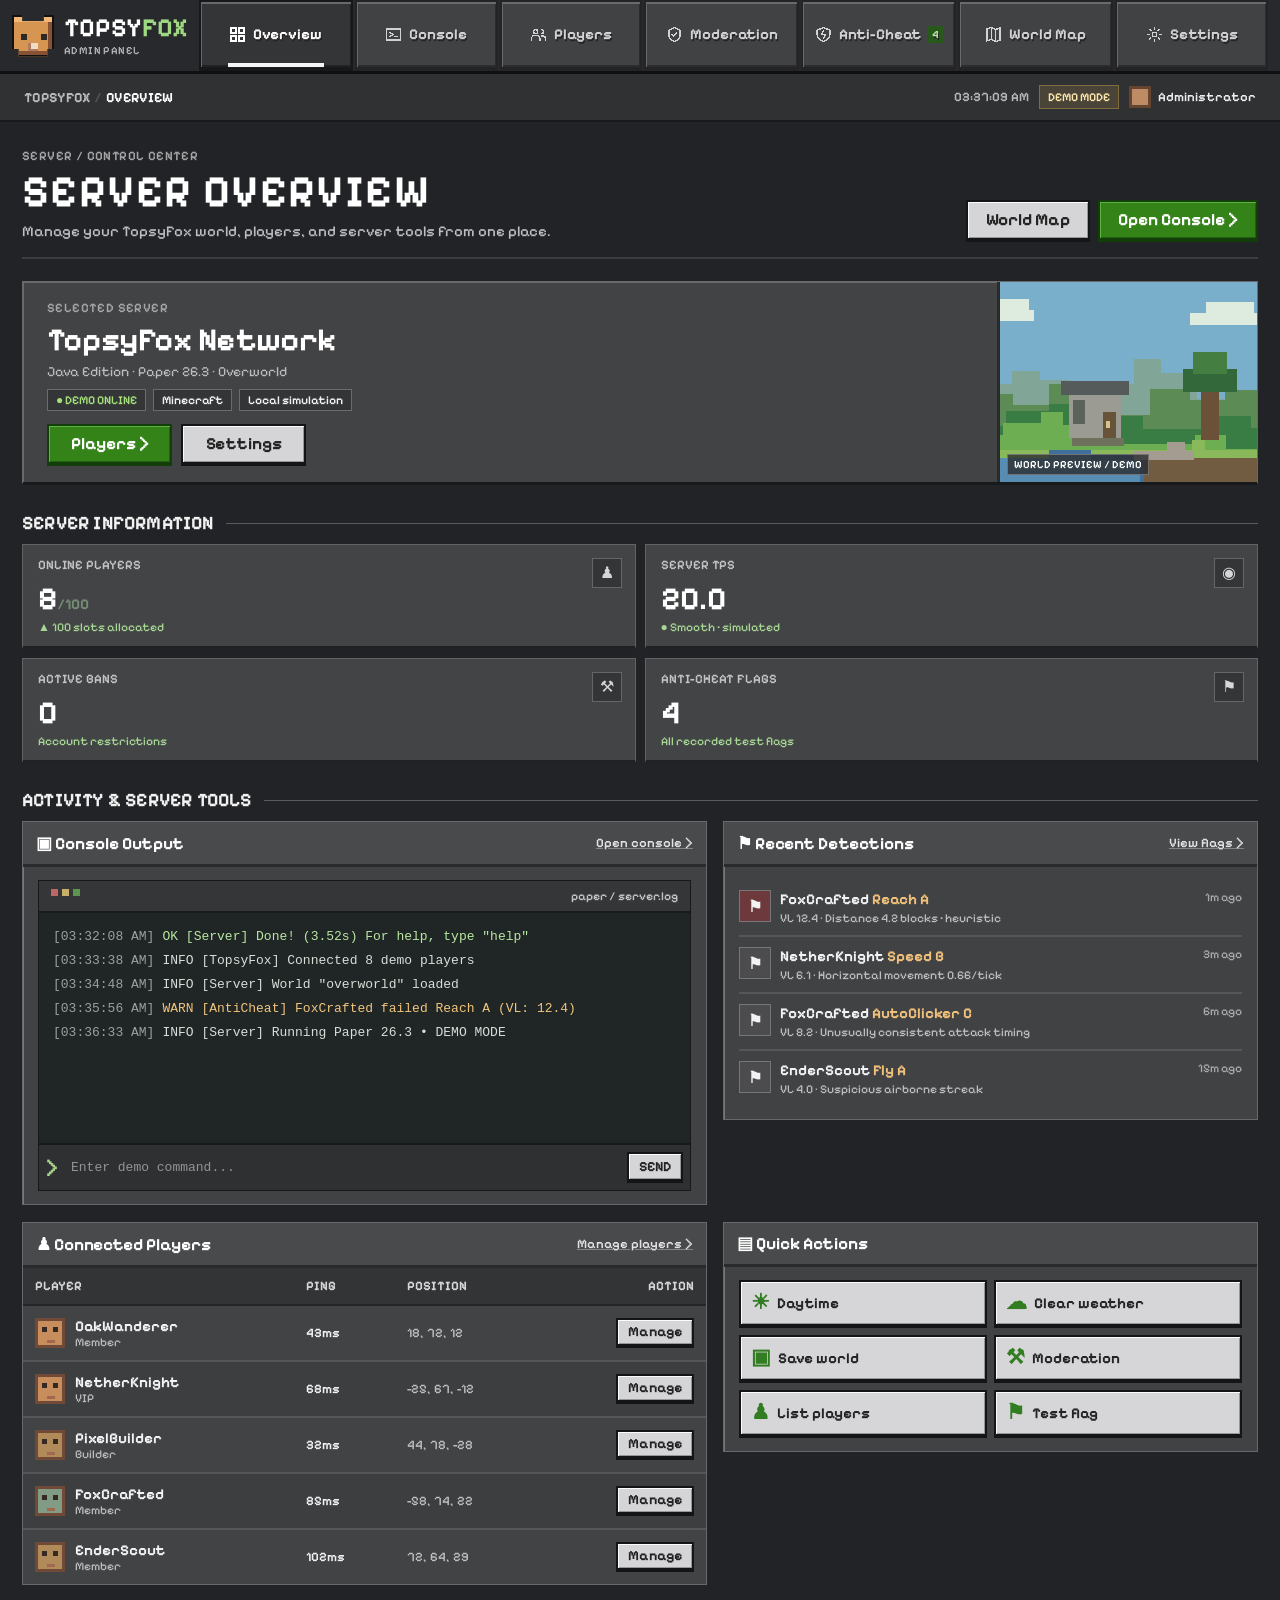
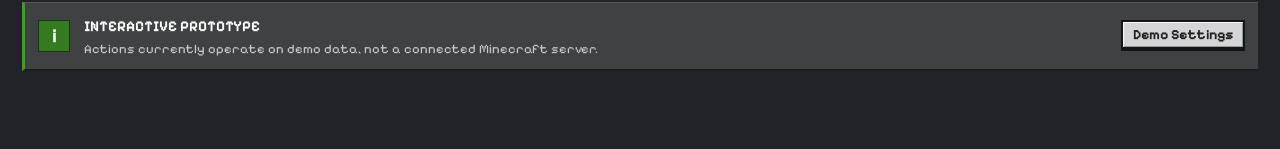
<file: admin-panel/index.html>
<!DOCTYPE html>
<html lang="en">
<head>
<meta charset="utf-8">
<meta name="viewport" content="width=device-width, initial-scale=1">
<meta name="theme-color" content="#222326">
<title>TopsyFox | Control Center</title>

<link rel="stylesheet" href="./ore-ui.css?v=20261104-3">





</head>
<body>
<div class="app">
<header class="mobile-head" aria-label="Mobile admin header">
  <button class="mobile-menu-btn" id="mobileMenuOpen" type="button" aria-label="Open all sections" aria-expanded="false" aria-controls="sidebarNav">☰</button>
  <div class="mobile-head-brand">TOPSY<em>FOX</em><small>ADMIN PANEL</small></div>
  <span class="mobile-status">● DEMO</span>
</header>
<div class="navshade" id="mobileNavShade" aria-hidden="true"></div>

<aside class="sidebar" id="sidebarNav">
 <div class="side-top"><div class="brand"><div class="fox" aria-hidden="true"></div><div><h1>TOPSY<em>FOX</em></h1><small>ADMIN PANEL</small></div></div></div>
 <div class="side-label">NAVIGATION</div>
 <nav class="navigation" aria-label="Main navigation">
  <button class="navitem active" data-page="overview" aria-current="page"><svg viewBox="0 0 24 24" fill="none" stroke="currentColor" stroke-width="2"><rect x="3" y="3" width="7" height="7"/><rect x="14" y="3" width="7" height="7"/><rect x="3" y="14" width="7" height="7"/><rect x="14" y="14" width="7" height="7"/></svg><span>Overview</span></button>
  <button class="navitem" data-page="console"><svg viewBox="0 0 24 24" fill="none" stroke="currentColor" stroke-width="2"><rect x="2" y="4" width="20" height="16"/><path d="m7 9 4 3-4 3m7 0h4"/></svg><span>Console</span></button>
  <button class="navitem" data-page="players"><svg viewBox="0 0 24 24" fill="none" stroke="currentColor" stroke-width="2"><circle cx="8" cy="8" r="3"/><path d="M2 20v-2c0-3 3-5 6-5s6 2 6 5v2M16 5a3 3 0 0 1 0 6m1 3c3 0 5 2 5 4v2"/></svg><span>Players</span></button>
  <button class="navitem" data-page="moderation"><svg viewBox="0 0 24 24" fill="none" stroke="currentColor" stroke-width="2"><path d="M12 2 4 6v6c0 5 3 8 8 10 5-2 8-5 8-10V6z"/><path d="m9 12 2 2 4-4"/></svg><span>Moderation</span></button>
  <button class="navitem" data-page="anticheat"><svg viewBox="0 0 24 24" fill="none" stroke="currentColor" stroke-width="2"><path d="m12 2 9 4v6c0 5-4 8-9 10-5-2-9-5-9-10V6z"/><path d="m12 7-3 5h6l-3 5"/></svg><span>Anti-Cheat</span><span class="navcount" id="flagsCount">4</span></button>
  <button class="navitem" data-page="map"><svg viewBox="0 0 24 24" fill="none" stroke="currentColor" stroke-width="2"><path d="m3 4 6-2 6 3 6-2v17l-6 2-6-3-6 2zM9 2v17m6-14v17"/></svg><span>World Map</span></button>
  <button class="navitem" data-page="settings"><svg viewBox="0 0 24 24" fill="none" stroke="currentColor" stroke-width="2"><circle cx="12" cy="12" r="3"/><path d="M12 2v3m0 14v3M2 12h3m14 0h3M5 5l2 2m10 10 2 2m0-14-2 2M7 17l-2 2"/></svg><span>Settings</span></button>
 </nav>
 <div class="sidebar-bottom"><div class="servermini"><div class="top"><i class="dot"></i>TopsyFox Network</div><p>paper-26.3<br>play.topsyfox.net<br>World: overworld</p><div class="demo-label">● LOCAL INTERACTIVE DEMO</div></div></div>
</aside>
<div class="main">
 <header class="topbar"><div class="breadcrumb">TOPSYFOX <span style="color:#555">/</span> <b id="crumb">OVERVIEW</b></div><div class="topactions"><span class="clock" id="localTime">--:--:--</span><span class="pixel-tag amber">DEMO MODE</span><div class="userchip"><span class="userface"></span> Administrator</div></div></header>
 <main>
 <section class="page active" id="page-overview">
  <div class="pagehead">
    <div>
      <div class="eyebrow">SERVER / CONTROL CENTER</div>
      <h2>Server Overview</h2>
      <p>Manage your TopsyFox world, players, and server tools from one place.</p>
    </div>
    <div class="buttons">
      <button class="btn ghost" data-go="map">World Map</button>
      <button class="btn" data-go="console">Open Console &gt;</button>
    </div>
  </div>

  <div class="ore-world-card" aria-label="TopsyFox Network demo server">
    <div class="ore-world-art">
      <svg viewBox="0 0 320 180" role="img" aria-label="Pixel-art preview of a blocky Minecraft-style world" preserveAspectRatio="xMidYMid slice" shape-rendering="crispEdges">
        <rect width="320" height="180" fill="#7aafcb"/>
        <rect x="15" y="25" width="60" height="10" fill="#deebdf"/>
        <rect x="28" y="15" width="42" height="10" fill="#deebdf"/>
        <rect x="215" y="28" width="70" height="11" fill="#deebdf"/>
        <rect x="230" y="18" width="43" height="10" fill="#deebdf"/>
        <path fill="#81a596" d="M0 105H30V92H55V80H80V88H107V104H138V92H165V69H189V82H222V105H320V180H0Z"/>
        <path fill="#5c8b56" d="M0 121H31V101H56V111H88V92H113V111H139V120H179V96H215V106H247V97H281V116H320V180H0Z"/>
        <path fill="#397d45" d="M0 130H50V116H88V110H114V121H173V132H229V121H270V131H320V180H0Z"/>
        <path fill="#6eae52" d="M0 138H47V127H81V117H101V129H151V146H220V138H248V150H320V180H0Z"/>
        <rect x="0" y="151" width="320" height="29" fill="#715b41"/>
        <rect x="0" y="151" width="320" height="7" fill="#89b95a"/>
        <path fill="#406f9c" d="M0 158H88V151H126V155H174V180H0Z"/>
        <path fill="#578cb3" d="M0 158H88V155H126V160H170V180H0Z"/>
        <rect x="225" y="96" width="16" height="46" fill="#6b5137"/>
        <rect x="209" y="78" width="49" height="21" fill="#33683b"/>
        <rect x="218" y="63" width="31" height="20" fill="#447e41"/>
        <rect x="217" y="142" width="12" height="9" fill="#89b95a"/>
        <rect x="106" y="102" width="47" height="38" fill="#9c9b93"/>
        <rect x="99" y="89" width="61" height="13" fill="#545b5a"/>
        <rect x="110" y="106" width="11" height="22" fill="#5b615b"/>
        <rect x="137" y="117" width="12" height="23" fill="#67533a"/>
        <rect x="140" y="125" width="3" height="6" fill="#d6c58a"/>
        <rect x="109" y="140" width="47" height="8" fill="#6e715c"/>
        <path fill="#a49c90" d="M165 152H195V144H211V152H219V160H165Z"/>
      </svg>
      <small>WORLD PREVIEW / DEMO</small>
    </div>
    <div class="ore-world-info">
      <div class="eyebrow">SELECTED SERVER</div>
      <h3>TopsyFox Network</h3>
      <p>Java Edition · Paper 26.3 · Overworld</p>
      <div class="ore-world-meta">
        <span class="ore-online">● DEMO ONLINE</span>
        <span>Minecraft</span>
        <span>Local simulation</span>
      </div>
    </div>
    <div class="ore-world-actions">
      <button class="btn" data-go="players">Players &gt;</button>
      <button class="btn ghost" data-go="settings">Settings</button>
    </div>
  </div>

  <div class="ore-section-title">SERVER INFORMATION</div>
  <div class="stats" id="overviewStats"></div>

  <div class="ore-section-title">ACTIVITY &amp; SERVER TOOLS</div>
  <div class="grid">
    <div class="panel">
      <div class="panelhead"><h3>▣ Console Output</h3><button class="link" data-go="console">Open console &gt;</button></div>
      <div class="panelbody">
        <div class="terminal">
          <div class="terminalhead"><div class="terminaldots"><i></i><i></i><i></i></div><span>paper / server.log</span></div>
          <div class="consolelines" id="shortLogs"></div>
          <div class="terminalinput"><strong>&gt;</strong><input id="overviewCommand" placeholder="Enter demo command..." aria-label="Console command"><button data-run="overviewCommand">SEND</button></div>
        </div>
      </div>
    </div>
    <div class="panel">
      <div class="panelhead"><h3>⚑ Recent Detections</h3><button class="link" data-go="anticheat">View flags &gt;</button></div>
      <div class="panelbody"><div class="feed" id="overviewFlags"></div></div>
    </div>
  </div>

  <div class="grid">
    <div class="panel">
      <div class="panelhead"><h3>♟ Connected Players</h3><button class="link" data-go="players">Manage players &gt;</button></div>
      <div class="tablewrap">
        <table class="table">
          <thead><tr><th>PLAYER</th><th>PING</th><th>POSITION</th><th class="alignright">ACTION</th></tr></thead>
          <tbody id="overviewPlayers"></tbody>
        </table>
      </div>
    </div>
    <div class="panel">
      <div class="panelhead"><h3>▤ Quick Actions</h3></div>
      <div class="panelbody">
        <div class="quickgrid">
          <button class="quick" data-command="time set day"><span>☀</span> Daytime</button>
          <button class="quick" data-command="weather clear"><span>☁</span> Clear weather</button>
          <button class="quick" data-command="save-all"><span>▣</span> Save world</button>
          <button class="quick" data-go="moderation"><span>⚒</span> Moderation</button>
          <button class="quick" data-command="list"><span>♟</span> List players</button>
          <button class="quick" data-action="simulate-flag"><span>⚑</span> Test flag</button>
        </div>
      </div>
    </div>
  </div>
  <div class="banner">
    <div class="orb">i</div>
    <div><b>INTERACTIVE PROTOTYPE</b><p>Actions currently operate on demo data, not a connected Minecraft server.</p></div>
    <button class="btn small ghost" data-go="settings">Demo Settings</button>
  </div>
</section>

<section class="page" id="page-console"><div class="pagehead"><div><div class="eyebrow">SYSTEM / TERMINAL</div><h2>Server <span style="color:var(--green)">Console</span></h2><p>Try commands against a simulated Paper server. Up/down arrows browse command history.</p></div><div class="buttons"><button class="btn ghost" id="clearConsole">Clear display</button><button class="btn ghost" data-command="help">Command help</button></div></div><div class="grid" style="grid-template-columns:minmax(0,1.6fr) minmax(270px,.65fr)"><div class="panel"><div class="panelhead"><h3>›_ CONSOLE OUTPUT</h3><span class="pixel-tag">SIMULATION</span></div><div class="panelbody"><div class="terminal"><div class="terminalhead"><div class="terminaldots"><i></i><i></i><i></i></div><span>topsyfox@paper:~</span></div><div class="consolelines big" id="fullLogs"></div><div class="terminalinput"><strong>❯</strong><input id="consoleCommand" placeholder="e.g. say Hello players!" aria-label="Run a test command"><button data-run="consoleCommand">EXECUTE ↵</button></div></div></div></div><div><div class="panel"><div class="panelhead"><h3>▤ COMMAND CHEATSHEET</h3></div><div class="panelbody"><div class="chipline" id="commandChips"></div><p class="smalltxt muted" style="margin-top:18px">Supported: help, list, say, time, weather, save-all, kick, ban, pardon, warn, tp, gamemode, give, clear, status, and tps. Anything else responds as an unsupported demo command.</p></div></div><div class="panel"><div class="panelhead"><h3>⚙ TEST NOTE</h3></div><div class="panelbody smalltxt muted">Commands change demo player and moderation records. Nothing is sent to an actual Minecraft server. Reloading keeps the simulated data on this device unless you reset it.</div></div></div></div></section>
 <section class="page" id="page-players"><div class="pagehead"><div><div class="eyebrow">COMMUNITY / PLAYERS</div><h2>Player <span style="color:var(--green)">Management</span></h2><p>View connected players, inspect coordinates and moderate accounts.</p></div><div class="buttons"><input class="search" id="playerSearch" placeholder="⌕ Search username..."><button class="btn ghost" data-action="simulate-join">+ Simulate Join</button></div></div><div class="stats" id="playerStats"></div><div class="panel"><div class="panelhead"><h3>▦ PLAYER DIRECTORY</h3><span class="hint">Click a row's Manage button</span></div><div class="tablewrap"><table class="table"><thead><tr><th>PLAYER</th><th>STATUS</th><th>PING</th><th>WORLD</th><th>COORDINATES</th><th>WARNINGS</th><th class="alignright">TOOLS</th></tr></thead><tbody id="allPlayers"></tbody></table></div></div></section>
 <section class="page" id="page-moderation"><div class="pagehead"><div><div class="eyebrow">SECURITY / ENFORCEMENT</div><h2>Moderation <span style="color:var(--gold)">Center</span></h2><p>Ban, kick, warn and review incidents in your demo server.</p></div><div class="buttons"><button class="btn" id="newActionBtn">⚒ New Action</button></div></div><div class="stats" id="modStats"></div><div class="panel"><div class="panelhead"><h3>⚒ MODERATION RECORDS</h3><div class="tabs"><button class="tab active" data-mtab="all">All</button><button class="tab" data-mtab="ban">Bans</button><button class="tab" data-mtab="kick">Kicks</button><button class="tab" data-mtab="warn">Warnings</button></div></div><div class="tablewrap"><table class="table"><thead><tr><th>TIME</th><th>PLAYER</th><th>ACTION</th><th>REASON</th><th>STAFF</th><th class="alignright">STATUS</th></tr></thead><tbody id="moderationRows"></tbody></table></div></div></section>
 <section class="page" id="page-anticheat"><div class="pagehead"><div><div class="eyebrow">PROTECTION / DETECTION</div><h2>Anti-Cheat <span style="color:var(--red)">Watchtower</span></h2><p>Review suspicious behavior, flag history and individual detection checks.</p></div><div class="buttons"><button class="btn ghost" data-action="simulate-flag">⚑ Generate Test Flag</button></div></div><div class="banner"><div class="orb">⚑</div><div><b>FLAG ≠ CHEATING</b><p>Review the evidence before acting. Demo checks do not actually inspect packets or player behavior.</p></div></div><div class="stats" id="acStats"></div><div class="grid"><div class="panel"><div class="panelhead"><h3>⚑ LATEST DETECTIONS</h3><span class="hint" id="flagSub">Newest first</span></div><div class="tablewrap"><table class="table"><thead><tr><th>PLAYER</th><th>CHECK</th><th>VIOLATION</th><th>TIME</th><th class="alignright">INSPECT</th></tr></thead><tbody id="flagRows"></tbody></table></div></div><div class="panel"><div class="panelhead"><h3>▤ CHECK CONFIGURATION</h3></div><div class="panelbody"><div id="checkRows"></div></div></div></div></section>
 <section class="page" id="page-map"><div class="pagehead"><div><div class="eyebrow">EXPLORATION / LOCATION</div><h2>World <span style="color:var(--blue)">Minimap</span></h2><p>A simulated overhead terrain map with live demo player markers.</p></div><div class="buttons"><button class="btn ghost" id="mapCenter">◎ Center spawn</button><button class="btn ghost" data-action="simulate-join">+ Add Player</button></div></div><div class="grid" style="grid-template-columns:minmax(0,1.6fr) minmax(280px,.65fr)"><div class="panel"><div class="panelhead"><h3>◈ OVERWORLD / SURFACE</h3><span class="hint">Click a player marker to manage</span></div><div class="panelbody"><div class="mapbox" id="mapContainer"><canvas id="terrainMap" width="900" height="650" aria-label="Simulated overworld minimap"></canvas><div class="maphud">X: <b id="mapX">0</b> &nbsp; Z: <b id="mapZ">0</b><br><span style="color:#7e9980;display:block;margin-top:6px">100% SYNTHETIC MAP</span></div><div class="mapctrl"><button id="zoomOut" aria-label="Zoom out">−</button><button id="zoomIn" aria-label="Zoom in">+</button></div></div><div class="legend"><span><i class="grass"></i> Forest</span><span><i class="water"></i> Water</span><span><i class="sand"></i> Plains</span><span><i class="player"></i> Players</span></div></div></div><div class="panel"><div class="panelhead"><h3>⌖ PLAYER LOCATIONS</h3></div><div class="panelbody" id="mapRoster"></div></div></div></section>
 <section class="page" id="page-settings"><div class="pagehead"><div><div class="eyebrow">PANEL / CUSTOMIZATION</div><h2>Demo <span style="color:var(--green)">Settings</span></h2><p>Explore the interface without connecting to a server.</p></div></div><div class="grid"><div class="panel"><div class="panelhead"><h3>⚙ SIMULATION CONTROLS</h3></div><div class="panelbody"><div class="settingline"><div><strong>Demo server running</strong><p>Simulates network uptime. Not an actual server connection.</p></div><button class="toggle on" id="serverToggle">ON</button></div><div class="settingline"><div><strong>Staff notifications</strong><p>Show toast messages when test anti-cheat flags are generated.</p></div><button class="toggle on" id="alertsToggle">ON</button></div><div class="settingline"><div><strong>Simulate player arrival</strong><p>Add another sample player to the roster and map.</p></div><button class="btn ghost small" data-action="simulate-join">+ Add</button></div><div class="settingline"><div><strong>Simulate anti-cheat event</strong><p>Create a test flag and update the Watchtower.</p></div><button class="btn ghost small" data-action="simulate-flag">⚑ Flag</button></div><div style="margin-top:23px"><button class="btn danger" id="resetDemo">↻ Reset demo data</button></div></div></div><div class="panel"><div class="panelhead"><h3>▤ CONNECTION STATUS</h3></div><div class="panelbody"><span class="pixel-tag amber">NOT CONNECTED</span><p style="color:#d2dfce;line-height:1.8;margin:18px 0">This is a <b>standalone frontend prototype</b>. Buttons, console commands, bans, kicks, warnings, minimap and anti-cheat flags operate on sample data only.</p><p class="smalltxt muted">A real panel would require a secure, authenticated server backend/API. For now, there is intentionally no remote access or real-world moderation.</p><hr style="border:0;border-top:1px solid #4c604b;margin:19px 0"><div class="subtitle">BUILD INFORMATION</div><div class="smalltxt muted">TopsyFox Admin Panel · Website Prototype v0.1<br>HTML · CSS · JavaScript · 100% local<br>No packages or build step required.</div></div></div></div>
 <div class="ore-section-title" style="margin-top:25px">INTERFACE &amp; DISPLAY</div>
 <div class="panel">
  <div class="panelhead"><h3>▤ Display Settings</h3><span class="pixel-tag">Saved on this device</span></div>
  <div class="ore-control-group">
   <div class="ore-inputline">
    <div><label for="oreDensity">Interface Density</label><p>Space between menu rows and interface elements</p></div>
    <select id="oreDensity" aria-label="Interface density"><option value="normal">Normal</option><option value="compact">Compact</option></select>
   </div>
   <div class="ore-inputline">
    <div><label for="oreConsoleSize">Console Text Size</label><p>Adjust the size of log messages</p></div>
    <input type="range" class="ore-range" id="oreConsoleSize" min="11" max="19" value="13" step="1" aria-label="Console font size">
    <output id="oreConsoleSizeValue" for="oreConsoleSize">13 px</output>
   </div>
   <div class="ore-inputline">
    <div><label for="oreTimestamps">Show Timestamps</label><p>Show time next to every console log entry</p></div>
    <label class="ore-checkbox"><input type="checkbox" class="ore-check" id="oreTimestamps" checked aria-label="Show console timestamps"></label>
   </div>
   <div class="ore-inputline">
    <div><label for="oreDemoHints">Show Demo Hints</label><p>Display the help message on the overview screen</p></div>
    <label class="ore-checkbox"><input type="checkbox" class="ore-check" id="oreDemoHints" checked aria-label="Show overview help banner"></label>
   </div>
  </div>
  <div class="ore-info-message">Interface settings are stored locally in your browser.</div>
 </div>
 </section>
 </main>
</div>
<nav class="mobile-bottom" aria-label="Phone quick navigation">
<button class="mobile-tab active" data-page="overview" aria-label="Overview" aria-current="page"><span class="tab-icon" aria-hidden="true">▦</span><span>Home</span></button>
<button class="mobile-tab" data-page="console" aria-label="Console"><span class="tab-icon" aria-hidden="true">&gt;_</span><span>Console</span></button>
<button class="mobile-tab" data-page="players" aria-label="Players"><span class="tab-icon" aria-hidden="true">♟</span><span>Players</span></button>
<button class="mobile-tab" data-page="moderation" aria-label="Moderation"><span class="tab-icon" aria-hidden="true">⚒</span><span>Mod</span></button>
<button class="mobile-tab" data-page="anticheat" aria-label="Anti-Cheat"><span class="tab-icon" aria-hidden="true">⚑</span><span>Flags</span></button>
<button class="mobile-tab" data-page="map" aria-label="World Map"><span class="tab-icon" aria-hidden="true">▩</span><span>Map</span></button>
</nav>
</div>
<div class="dialogback" id="dialogBack"><div class="dialog" role="dialog" aria-modal="true" aria-labelledby="dialogTitle"><div class="dialoghead"><h3 id="dialogTitle">Manage Player</h3><button id="dialogClose" aria-label="Close">×</button></div><div class="dialogbody" id="dialogBody"></div></div></div>
<div class="toastbox" id="toastBox" aria-live="polite"></div>
<script>
(()=>{'use strict';
const STORAGE='topsyfox-admin-demo-v1';
const seedPlayers=[
 {id:'p1',name:'OakWanderer',online:true,ping:43,x:18,y:72,z:12,world:'overworld',role:'Member',warns:0},
 {id:'p2',name:'NetherKnight',online:true,ping:68,x:-25,y:67,z:-12,world:'overworld',role:'VIP',warns:1},
 {id:'p3',name:'PixelBuilder',online:true,ping:32,x:44,y:78,z:-28,world:'overworld',role:'Builder',warns:0},
 {id:'p4',name:'FoxCrafted',online:true,ping:85,x:-58,y:74,z:22,world:'overworld',role:'Member',warns:2},
 {id:'p5',name:'EnderScout',online:true,ping:102,x:72,y:64,z:29,world:'overworld',role:'Member',warns:0},
 {id:'p6',name:'RedstoneRay',online:true,ping:19,x:2,y:85,z:-57,world:'overworld',role:'Moderator',warns:0},
 {id:'p7',name:'CaveExplorer',online:false,ping:0,x:0,y:64,z:0,world:'overworld',role:'Member',warns:1},
 {id:'p8',name:'BirchFox',online:true,ping:55,x:-48,y:70,z:65,world:'overworld',role:'Member',warns:0},
 {id:'p9',name:'StoneShaper',online:true,ping:72,x:94,y:69,z:-6,world:'overworld',role:'Member',warns:0}];
const now=Date.now();const seedFlags=[
 {id:'f1',name:'FoxCrafted',check:'Reach A',vl:12.4,at:now-72000,detail:'Distance 4.2 blocks • heuristic'},
 {id:'f2',name:'NetherKnight',check:'Speed B',vl:6.1,at:now-190000,detail:'Horizontal movement 0.66/tick'},
 {id:'f3',name:'FoxCrafted',check:'AutoClicker C',vl:8.2,at:now-390000,detail:'Unusually consistent attack timing'},
 {id:'f4',name:'EnderScout',check:'Fly A',vl:4.0,at:now-920000,detail:'Suspicious airborne streak'}];
const seedModeration=[{id:'m1',name:'FoxCrafted',type:'warn',reason:'Repeated chat spam',at:now-3600000,staff:'Administrator',duration:'—'},{id:'m2',name:'NetherKnight',type:'warn',reason:'Griefing complaint',at:now-10800000,staff:'Administrator',duration:'—'}];
const seedChecks=[{id:'reach',name:'Reach Detection',desc:'Suspicious hit distances',enabled:true,category:'Combat'},{id:'killaura',name:'KillAura Heuristic',desc:'Multi-target attack patterns',enabled:true,category:'Combat'},{id:'autoclicker',name:'AutoClicker Heuristic',desc:'Abnormal attack rhythm',enabled:true,category:'Combat'},{id:'speed',name:'Speed Detection',desc:'Unusual horizontal movement',enabled:true,category:'Movement'},{id:'fly',name:'Fly Detection',desc:'Extended unsupported flight',enabled:true,category:'Movement'},{id:'noslow',name:'NoSlow Heuristic',desc:'Movement while using items',enabled:false,category:'Movement'}];
const logsSeed=[{at:now-300000,type:'success',text:'[Server] Done! (3.52s) For help, type "help"'},{at:now-210000,type:'info',text:'[TopsyFox] Connected 8 demo players'},{at:now-140000,type:'info',text:'[Server] World "overworld" loaded'},{at:now-72000,type:'warn',text:'[AntiCheat] FoxCrafted failed Reach A (VL: 12.4)'},{at:now-35000,type:'info',text:'[Server] Running Paper 26.3 • DEMO MODE'}];
const fresh=()=>({players:structuredClone(seedPlayers),flags:structuredClone(seedFlags),mod:structuredClone(seedModeration),checks:structuredClone(seedChecks),logs:structuredClone(logsSeed),serverOn:true,alerts:true,commandHistory:[],worldTime:'day',weather:'clear',counter:10});
let state;try{const saved=JSON.parse(localStorage.getItem(STORAGE)||'null');state=saved?.players&&saved?.checks? saved:fresh();}catch{state=fresh()}
const $=sel=>document.querySelector(sel), $$=sel=>Array.from(document.querySelectorAll(sel));
const escapeHtml=s=>String(s??'').replace(/[&<>"']/g,c=>({'&':'&amp;','<':'&lt;','>':'&gt;','"':'&quot;',"'":'&#39;'}[c]));
const fmt=ms=>new Date(ms).toLocaleTimeString([], {hour:'2-digit',minute:'2-digit',second:'2-digit'});
const ago=ms=>{const d=Math.max(0,Math.floor((Date.now()-ms)/1000));return d<60?`${d}s ago`:d<3600?`${Math.floor(d/60)}m ago`:d<86400?`${Math.floor(d/3600)}h ago`:`${Math.floor(d/86400)}d ago`};
const online=()=>state.players.filter(p=>p.online), save=()=>{try{localStorage.setItem(STORAGE,JSON.stringify(state))}catch{}},id=()=>String(Date.now())+Math.random().toString(36).slice(2,5);
function toast(msg,error=false){const n=document.createElement('div');n.className='toast'+(error?' error':'');n.textContent=msg;$('#toastBox').append(n);setTimeout(()=>n.remove(),3500)}
function log(text,type='info'){state.logs.push({at:Date.now(),text,type});if(state.logs.length>120)state.logs.shift();save();renderLogs()}
function player(name){return state.players.find(p=>p.name.toLowerCase()===String(name).toLowerCase())}
function addMod(p,type,reason,duration='—'){
 const record={id:id(),name:p.name,type,reason:reason||'No reason provided',at:Date.now(),staff:'Administrator',duration};state.mod.unshift(record);
 if(type==='warn')p.warns++;
 if(type==='kick'||type==='ban')p.online=false;
 log(`[Moderation] ${p.name}: ${type.toUpperCase()} • ${record.reason}`,'warn');save();render();toast(`${p.name} ${type==='ban'?'banned':type==='kick'?'kicked':'warned'} (simulation)`);
}
function unban(name){const rows=state.mod.filter(m=>m.name===name&&m.type==='ban'&&!m.reversed);if(!rows.length){toast('No active simulated ban',true);return}rows.forEach(m=>m.reversed=true);log(`[Moderation] Pardoned ${name}`,'success');save();render();toast(`${name} unbanned (demo)`)}
function isBanned(name){return state.mod.some(m=>m.name===name&&m.type==='ban'&&!m.reversed)}
function runCommand(raw){const input=String(raw).trim().replace(/^\//,'');if(!input)return;state.commandHistory.push(input);if(state.commandHistory.length>50)state.commandHistory.shift();log('> '+input,'command');const [verb,...args]=input.split(/\s+/),cmd=verb.toLowerCase();
 if(!state.serverOn&&cmd!=='help'&&cmd!=='status'){log('Server simulation is currently OFF. Enable it in Settings.','error');return}
 const need=(name)=>{const p=player(name);if(!p)log(`Unknown demo player: ${name||'(missing)'}`,'error');return p};
 switch(cmd){
 case 'help':log('Commands: help, list, say <message>, time set <day|night>, weather <clear|rain|thunder>, save-all, status, tps, kick <player> [reason], ban <player> [reason], pardon <player>, warn <player> [reason], tp <player> <x> <y> <z>, gamemode <mode> <player>, give <player> <item> [qty], clear <player>.','success');break;
 case 'list':log(`There are ${online().length} of 100 players online: ${online().map(p=>p.name).join(', ')}`,'success');break;
 case 'say':if(!args.length){log('Usage: say <message>','error');break}log('[Server broadcast] '+args.join(' '),'success');toast('Broadcast simulated');break;
 case 'time':if(args[0]!=='set'||!['day','night','noon','midnight'].includes(args[1])){log('Usage: time set <day|night|noon|midnight>','error');break}state.worldTime=args[1];log('Set world time to '+args[1],'success');break;
 case 'weather':if(!['clear','rain','thunder'].includes(args[0])){log('Usage: weather <clear|rain|thunder>','error');break}state.weather=args[0];log('Weather set to '+args[0],'success');break;
 case 'save-all':log('Saved simulated worlds and players.','success');toast('Demo world saved');break;
 case 'status':log(`Paper 26.3 (DEMO) | ${online().length}/100 players | 20.0 TPS | Weather: ${state.weather}`,'success');break;
 case 'tps':log('TPS from last 1m, 5m, 15m: 20.0, 20.0, 20.0 (simulation)','success');break;
 case 'kick':case 'ban':case 'warn':{const p=need(args[0]);if(!p)break;if(cmd==='ban'&&isBanned(p.name)){log('Player is already banned','error');break}addMod(p,cmd,args.slice(1).join(' ')||'No reason given',cmd==='ban'?'Permanent':'—');break}
 case 'pardon':case 'unban':{const p=need(args[0]);if(p)unban(p.name);break}
 case 'tp':{const p=need(args[0]);if(!p)break;const coords=args.slice(1,4).map(Number);if(coords.length!==3||coords.some(n=>!Number.isFinite(n))){log('Usage: tp <player> <x> <y> <z>','error');break}if(!p.online){log('Player is offline','error');break}[p.x,p.y,p.z]=coords.map(Math.round);log(`Teleported ${p.name} to ${coords.join(' ')}`,'success');break}
 case 'gamemode':{if(!['survival','creative','adventure','spectator'].includes(args[0])){log('Usage: gamemode <survival|creative|adventure|spectator> <player>','error');break}const p=need(args[1]);if(p)log(`Set ${p.name}'s gamemode to ${args[0]} (demo)`,'success');break}
 case 'give':{const p=need(args[0]);if(p)log(`Gave ${p.name} ${args[2]||1} × ${args[1]||'stone'} (demo)`,'success');break}
 case 'clear':{const p=need(args[0]);if(p)log(`Cleared ${p.name}'s inventory (demo)`,'success');break}
 default:log(`Unknown test command: ${cmd}. Type help for supported commands.`,'error')}
 save();render();
}
let historyCursor=-1;
function renderLogs(){const html=state.logs.slice(-80).map(l=>`<div class="logline ${escapeHtml(l.type)}"><span class="ts">[${fmt(l.at)}]</span><span class="kind">${l.type==='warn'?'WARN':l.type==='error'?'ERROR':l.type==='success'?'OK':l.type==='command'?'CMD':'INFO'}</span> ${escapeHtml(l.text)}</div>`).join('');for(const [sel,big] of [['#shortLogs',false],['#fullLogs',true]]){const el=$(sel);if(!el)continue;el.innerHTML=big?html:state.logs.slice(-6).map(l=>`<div class="logline ${escapeHtml(l.type)}"><span class="ts">[${fmt(l.at)}]</span><span class="kind">${l.type==='warn'?'WARN':l.type==='error'?'ERROR':l.type==='success'?'OK':l.type==='command'?'CMD':'INFO'}</span> ${escapeHtml(l.text)}</div>`).join('');el.scrollTop=el.scrollHeight}}
function stat(label,value,foot,icon){return `<div class="stat"><div class="statlabel">${label}</div><div class="statnum">${value}</div><div class="statfoot">${foot}</div><div class="stat-icon">${icon}</div></div>`}
function playerAvatar(p){const colors=['#b18a5a','#b7a0b5','#c78d5d','#829b84','#b36e53'];const i=p.name.split('').reduce((a,c)=>a+c.charCodeAt(0),0)%colors.length;return `<div class="avatar" style="background:${colors[i]}"></div>`}
function playerRow(p,short=false){return `<tr><td><div class="playercell">${playerAvatar(p)}<div><div class="pname">${escapeHtml(p.name)}</div><div class="psub">${escapeHtml(p.role)}</div></div></div></td>${short?'':`<td><span class="statuspill ${p.online?'':'offline'}">${p.online?'ONLINE':'OFFLINE'}</span></td>`}<td><span class="signal">${p.online?p.ping+'ms':'—'}</span></td>${short?'':`<td>${escapeHtml(p.world)}</td>`}<td class="muted">${p.x}, ${p.y}, ${p.z}</td>${short?'':`<td>${p.warns?`<span class="pixel-tag amber">${p.warns} WARN</span>`:'—'}</td>`}<td class="alignright"><button class="btn small ghost" data-manage="${escapeHtml(p.id)}">Manage</button></td></tr>`}
function renderOverview(){let bans=state.mod.filter(m=>m.type==='ban'&&!m.reversed).length;
 $('#overviewStats').innerHTML=stat('ONLINE PLAYERS',`${online().length}<span style="font-size:15px;color:#758c74">/100</span>`,'▲ 100 slots allocated','♟')+stat('SERVER TPS','20.0','● Smooth • simulated','◉')+stat('ACTIVE BANS',bans,'Account restrictions','⚒')+stat('ANTI-CHEAT FLAGS',state.flags.length,'All recorded test flags','⚑');
 $('#overviewPlayers').innerHTML=online().slice(0,5).map(p=>playerRow(p,true)).join('')||`<tr><td colspan="5" class="empty">No players online</td></tr>`;
 $('#overviewFlags').innerHTML=state.flags.slice(0,4).map(f=>`<div class="feeditem ${f.vl>=10?'red':''}"><div class="feedicon">⚑</div><div><div class="feedtitle">${escapeHtml(f.name)} <span style="color:#f0c17b">${escapeHtml(f.check)}</span></div><div class="feedsub">VL ${Number(f.vl).toFixed(1)} · ${escapeHtml(f.detail)}</div></div><span class="feedtime">${ago(f.at)}</span></div>`).join('')||'<div class="empty">No flags yet</div>';
}
function renderPlayers(){const q=($('#playerSearch').value||'').trim().toLowerCase();const results=state.players.filter(p=>p.name.toLowerCase().includes(q));$('#allPlayers').innerHTML=results.map(p=>playerRow(p)).join('')||`<tr><td colspan="7" class="empty">No matching players found</td></tr>`;
 $('#playerStats').innerHTML=stat('PLAYERS ONLINE',online().length,'Currently in this demo','♟')+stat('ALL PROFILES',state.players.length,'Including offline players','▦')+stat('AVG. PING',online().length?Math.round(online().reduce((s,p)=>s+p.ping,0)/online().length)+'ms':'—','Synthetic connection data','◉')+stat('WARNED USERS',state.players.filter(p=>p.warns).length,'With a warning on record','⚒');}
let moderationTab='all';function renderModeration(){const bans=state.mod.filter(m=>m.type==='ban'&&!m.reversed);$('#modStats').innerHTML=stat('ACTIVE BANS',bans.length,'Permanent and temporary','⚒')+stat('KICK ACTIONS',state.mod.filter(m=>m.type==='kick').length,'All demo kicks','↪')+stat('WARNINGS',state.mod.filter(m=>m.type==='warn').length,'Recorded warnings','⚠')+stat('TOTAL ACTIONS',state.mod.length,'Moderation history','▣');
 const list=state.mod.filter(m=>moderationTab==='all'||m.type===moderationTab).sort((a,b)=>b.at-a.at);$('#moderationRows').innerHTML=list.map(m=>`<tr><td class="muted">${fmt(m.at)}</td><td><b>${escapeHtml(m.name)}</b></td><td><span class="pixel-tag ${m.type==='ban'?'red':m.type==='warn'?'amber':'blue'}">${m.type.toUpperCase()}</span></td><td title="${escapeHtml(m.reason)}">${escapeHtml(m.reason.slice(0,58))}</td><td class="muted">${escapeHtml(m.staff)}</td><td class="alignright">${m.reversed?'<span class="pixel-tag">REVOKED</span>':m.type==='ban'?`<button class="btn small ghost" data-unban="${escapeHtml(m.name)}">UNBAN</button>`:'<span class="muted">RECORDED</span>'}</td></tr>`).join('')||`<tr><td colspan="6" class="empty">No ${moderationTab==='all'?'moderation actions':moderationTab+' records'} yet</td></tr>`;
 $$('.tab').forEach(btn=>btn.classList.toggle('active',btn.dataset.mtab===moderationTab));}
function renderAnticheat(){const active=state.checks.filter(c=>c.enabled).length;const suspicious=new Set(state.flags.map(f=>f.name)).size;$('#acStats').innerHTML=stat('DEMO FLAGS',state.flags.length,'Not proof of cheating','⚑')+stat('FLAGGED PLAYERS',suspicious,'Unique accounts','♟')+stat('ACTIVE CHECKS',active+'/'+state.checks.length,'Simulated check settings','▤')+stat('MAX VIOLATION',state.flags.length?Math.max(...state.flags.map(f=>f.vl)).toFixed(1):'0.0','Highest sample score','◈');
 $('#flagsCount').textContent=state.flags.length>99?'99+':state.flags.length;
 $('#flagRows').innerHTML=state.flags.slice(0,60).map(f=>`<tr><td><b>${escapeHtml(f.name)}</b><div class="psub">${escapeHtml(f.detail.slice(0,48))}</div></td><td>${escapeHtml(f.check)}</td><td><span class="pixel-tag ${f.vl>=10?'red':'amber'}">VL ${Number(f.vl).toFixed(1)}</span></td><td class="muted">${ago(f.at)}</td><td class="alignright"><button class="btn small ghost" data-inspect-flag="${escapeHtml(f.id)}">Inspect</button></td></tr>`).join('')||`<tr><td colspan="5" class="empty">No flags</td></tr>`;
 $('#checkRows').innerHTML=state.checks.map(c=>`<div class="settingline"><div><strong>${escapeHtml(c.name)}</strong><p>${escapeHtml(c.desc)} · ${escapeHtml(c.category)}</p></div><button class="toggle ${c.enabled?'on':''}" data-check="${escapeHtml(c.id)}">${c.enabled?'ON':'OFF'}</button></div>`).join('');}
function renderSettings(){for(const [id,val] of [['serverToggle',state.serverOn],['alertsToggle',state.alerts]]){$('#'+id).textContent=val?'ON':'OFF';$('#'+id).classList.toggle('on',val)}}
function renderMapRoster(){const players=online();$('#mapRoster').innerHTML=players.map(p=>`<button class="quick" style="width:100%;margin-bottom:8px;justify-content:space-between" data-map-player="${escapeHtml(p.id)}"><span style="font-size:12px">${escapeHtml(p.name)}</span><span class="muted" style="font:10px var(--pixel)">${p.x}, ${p.z} ↗</span></button>`).join('')||'<div class="empty">No online players</div>'}
function render(){renderOverview();renderPlayers();renderModeration();renderAnticheat();renderSettings();renderLogs();renderMapRoster();drawMap()}
function closeDialog(){$('#dialogBack').classList.remove('show');$('#dialogBody').innerHTML=''}
function showDialog(title,body){$('#dialogTitle').textContent=title;$('#dialogBody').innerHTML=body;$('#dialogBack').classList.add('show')}
function manage(id){const p=state.players.find(p=>p.id===id);if(!p)return;
 const banned=isBanned(p.name),flags=state.flags.filter(f=>f.name===p.name);showDialog(`Manage • ${p.name}`,`<div class="row" style="margin-bottom:17px">${playerAvatar(p)}<div><b>${escapeHtml(p.name)}</b><div class="psub">${p.online?'Online':'Offline'} · ${escapeHtml(p.role)} · ${p.ping}ms</div></div></div><div class="chipline" style="margin-bottom:20px"><span class="pixel-tag">${p.x}, ${p.y}, ${p.z}</span><span class="pixel-tag amber">${p.warns} WARNINGS</span><span class="pixel-tag ${banned?'red':'blue'}">${banned?'BANNED':flags.length+' FLAGS'}</span></div><div class="field"><label for="reason">MODERATION REASON</label><input id="reason" maxlength="150" placeholder="Reason for this action..."></div><div class="field"><label for="duration">BAN DURATION</label><select id="duration"><option value="Permanent">Permanent</option><option value="1 day">1 day</option><option value="7 days">7 days</option><option value="30 days">30 days</option></select></div><div class="buttons" style="margin-top:15px"><button class="btn ghost" data-modal-action="warn" data-id="${escapeHtml(id)}">⚠ Warn</button><button class="btn gold" data-modal-action="kick" data-id="${escapeHtml(id)}" ${p.online?'':'disabled'}>↪ Kick</button><button class="btn danger" data-modal-action="ban" data-id="${escapeHtml(id)}" ${banned?'disabled':''}>⚒ Ban</button>${banned?`<button class="btn ghost" data-modal-action="unban" data-id="${escapeHtml(id)}">Unban</button>`:''}</div><p class="smalltxt muted" style="margin:18px 0 0">All actions here are demo-only and update local records.</p>`)}
function newModeration(){showDialog('New Moderation Action',`<div class="field"><label>PLAYER</label><select id="newTarget">${state.players.map(p=>`<option value="${escapeHtml(p.id)}">${escapeHtml(p.name)}</option>`).join('')}</select></div><div class="field"><label>ACTION</label><select id="newType"><option value="warn">Warn</option><option value="kick">Kick</option><option value="ban">Ban</option></select></div><div class="field"><label>REASON</label><input id="newReason" maxlength="150" placeholder="Reason..."></div><div class="dialogfooter"><button class="btn ghost" data-close>Cancel</button><button class="btn" id="submitMod">Execute demo action</button></div>`)}
function showFlag(fid){const f=state.flags.find(x=>x.id===fid);if(!f)return;const p=player(f.name);showDialog(`Flag • ${f.check}`,`<div class="chipline" style="margin-bottom:16px"><span class="pixel-tag red">VL ${Number(f.vl).toFixed(1)}</span><span class="pixel-tag amber">REVIEW REQUIRED</span></div><div class="field"><label>PLAYER</label><strong>${escapeHtml(f.name)}</strong></div><div class="field"><label>CHECK</label><strong>${escapeHtml(f.check)}</strong></div><div class="field"><label>DETAILS</label><p style="margin:0;line-height:1.7">${escapeHtml(f.detail)}</p></div><div class="field"><label>RECORDED</label><span>${new Date(f.at).toLocaleString()}</span></div><p class="smalltxt muted">This is simulated evidence. A violation alone does not establish cheating.</p><div class="dialogfooter"><button class="btn ghost" data-close>Close</button>${p?`<button class="btn" data-manage="${escapeHtml(p.id)}">Manage Player</button>`:''}</div>`)}
let currentPage='overview';function go(page){if(!document.querySelector('#page-'+page))return;currentPage=page;if(location.hash!=='#'+page)history.replaceState(null,'','#'+page);document.querySelectorAll('.page').forEach(n=>n.classList.toggle('active',n.id==='page-'+page));$$('.navitem,.mobile-tab').forEach(n=>{n.classList.toggle('active',n.dataset.page===page);n.setAttribute('aria-current',n.dataset.page===page?'page':'false')});closeMobileMenu();$('#crumb').textContent=page.toUpperCase();window.scrollTo(0,0);if(page==='map'){setTimeout(drawMap,20)}}
function simulateFlag(){const p=online();if(!p.length){toast('No online demo players',true);return}const choice=p[Math.floor(Math.random()*p.length)],checks=['Reach A','KillAura B','Speed B','AutoClicker C','Fly A'],check=checks[Math.floor(Math.random()*checks.length)],vl=+(3+Math.random()*13).toFixed(1);state.flags.unshift({id:id(),name:choice.name,check,vl,at:Date.now(),detail:'Simulated sample event • inspect before acting'});log(`[AntiCheat] ${choice.name} failed ${check} (VL: ${vl})`,'warn');save();render();if(state.alerts)toast(`⚑ Flag: ${choice.name} • ${check}`)}
function simulateJoin(){let idx=state.counter++;const name=`TestMiner${idx}`;state.players.push({id:id(),name,online:true,ping:22+Math.floor(Math.random()*120),x:Math.floor(Math.random()*180)-90,y:66,z:Math.floor(Math.random()*150)-75,world:'overworld',role:'Member',warns:0});log(`[Server] ${name} joined the game`,'success');save();render();toast(`${name} joined (demo)`)}
const commands=['list','say Hello TopsyFox!','time set day','time set night','weather clear','weather rain','save-all','tps','status','help'];$('#commandChips').innerHTML=commands.map(c=>`<button class="btn small ghost" data-command="${escapeHtml(c)}">${escapeHtml(c)}</button>`).join('');
// Deterministic pixel terrain and clickable moving camera (completely synthetic map).
let mapCenter={x:0,z:0},mapScale=5.8,mapMarkers=[];const canvas=$('#terrainMap'),ctx=canvas.getContext('2d');
const noise=(x,y)=>{let a=Math.sin(x*12.9898+y*78.233)*43758.5453;return a-Math.floor(a)};
function terrain(x,z){let v=Math.sin(x*.042)+Math.cos(z*.048)+.4*Math.sin((x+z)*.095)+.28*(noise(Math.floor(x/6),Math.floor(z/6))-.5);if(v < -.47)return '#3d6e80';if(v<-.31)return '#56899b';if(v<-.11)return '#c1a46d';if(v<.43)return '#668a4e';if(v<.98)return '#4d7845';return '#385d3b'}
function drawMap(){const w=canvas.width,h=canvas.height,cell=12;ctx.clearRect(0,0,w,h);for(let y=0;y<h;y+=cell)for(let x=0;x<w;x+=cell){const wx=mapCenter.x+(x-w/2)/mapScale,wz=mapCenter.z+(y-h/2)/mapScale;ctx.fillStyle=terrain(wx,wz);ctx.fillRect(x,y,cell+1,cell+1);if(noise(Math.floor(wx/5),Math.floor(wz/5))>.88){ctx.fillStyle='#243e31';ctx.fillRect(x+4,y+3,5,6)}}
 ctx.strokeStyle='#ffffff0a';ctx.lineWidth=1;for(let x=0;x<w;x+=72){ctx.beginPath();ctx.moveTo(x,0);ctx.lineTo(x,h);ctx.stroke()}for(let y=0;y<h;y+=72){ctx.beginPath();ctx.moveTo(0,y);ctx.lineTo(w,y);ctx.stroke()}
 // spawn beacon
 const sx=w/2-mapCenter.x*mapScale,sy=h/2-mapCenter.z*mapScale;ctx.fillStyle='#f4f3e0';ctx.fillRect(sx-5,sy-5,11,11);ctx.fillStyle='#7f5748';ctx.fillRect(sx-2,sy-2,5,5);
 mapMarkers=[];online().filter(p=>p.world==='overworld').forEach(p=>{const x=w/2+(p.x-mapCenter.x)*mapScale,y=h/2+(p.z-mapCenter.z)*mapScale;if(x<-15||y<-15||x>w+15||y>h+15)return;ctx.fillStyle='#131d17';ctx.fillRect(x-8,y-8,16,16);ctx.fillStyle='#eed280';ctx.fillRect(x-5,y-5,10,10);ctx.fillStyle='#412c1d';ctx.fillRect(x-2,y-2,4,4);ctx.font='bold 17px monospace';ctx.textAlign='center';ctx.fillStyle='#111912';ctx.fillText(p.name,x+1,y-16);ctx.fillStyle='#fff4d6';ctx.fillText(p.name,x,y-17);mapMarkers.push({p,x,y})});$('#mapX').textContent=mapCenter.x;$('#mapZ').textContent=mapCenter.z;}
canvas.addEventListener('click',e=>{const r=canvas.getBoundingClientRect(),x=(e.clientX-r.left)*canvas.width/r.width,y=(e.clientY-r.top)*canvas.height/r.height;const marker=mapMarkers.find(m=>Math.hypot(m.x-x,m.y-y)<17);if(marker){manage(marker.p.id);return}mapCenter.x=Math.round(mapCenter.x+(x-canvas.width/2)/mapScale);mapCenter.z=Math.round(mapCenter.z+(y-canvas.height/2)/mapScale);drawMap()});
$('#zoomIn').onclick=()=>{mapScale=Math.min(16,mapScale*1.4);drawMap()};$('#zoomOut').onclick=()=>{mapScale=Math.max(1.3,mapScale/1.4);drawMap()};$('#mapCenter').onclick=()=>{mapCenter={x:0,z:0};mapScale=5.8;drawMap()};
// Event delegation keeps all dynamic table and menu controls interactive.
document.addEventListener('click',e=>{const t=e.target.closest('button');if(!t)return;
 if(t.dataset.page){go(t.dataset.page);return}if(t.dataset.go){go(t.dataset.go);return}
 if(t.dataset.run){const inp=$('#'+t.dataset.run);runCommand(inp.value);inp.value='';inp.focus();return}
 if(t.dataset.command){runCommand(t.dataset.command);return}
 if(t.dataset.manage){manage(t.dataset.manage);return}
 if(t.dataset.inspectFlag){showFlag(t.dataset.inspectFlag);return}
 if(t.dataset.unban){unban(t.dataset.unban);return}
 if(t.dataset.check){const c=state.checks.find(x=>x.id===t.dataset.check);if(c){c.enabled=!c.enabled;log(`[AntiCheat] Demo check ${c.name}: ${c.enabled?'ON':'OFF'}`,'success');save();render()}return}
 if(t.dataset.mtab){moderationTab=t.dataset.mtab;renderModeration();return}
 if(t.dataset.mapPlayer){const p=state.players.find(x=>x.id===t.dataset.mapPlayer);if(p){mapCenter={x:p.x,z:p.z};drawMap()}return}
 if(t.dataset.modalAction){const p=state.players.find(x=>x.id===t.dataset.id);if(!p)return;const action=t.dataset.modalAction,reason=($('#reason')?.value||'').trim()||'No reason given';if(action==='unban')unban(p.name);else addMod(p,action,reason,action==='ban'?$('#duration').value:'—');closeDialog();return}
 if(t.dataset.close!==undefined){closeDialog();return}
 if(t.dataset.action==='simulate-flag'){simulateFlag();return}if(t.dataset.action==='simulate-join'){simulateJoin();return}
});
for(const id of ['consoleCommand','overviewCommand'])$('#'+id).addEventListener('keydown',e=>{if(e.key==='Enter'){runCommand(e.target.value);e.target.value='';historyCursor=-1}else if(e.key==='ArrowUp'||e.key==='ArrowDown'){e.preventDefault();const hist=state.commandHistory;if(!hist.length)return;historyCursor=e.key==='ArrowUp'?Math.min(hist.length-1,historyCursor+1):Math.max(-1,historyCursor-1);e.target.value=historyCursor<0?'':hist[hist.length-1-historyCursor]}});
$('#playerSearch').addEventListener('input',renderPlayers);$('#newActionBtn').onclick=newModeration;$('#clearConsole').onclick=()=>{state.logs=[];log('Console display cleared','success')};
$('#dialogClose').onclick=closeDialog;$('#dialogBack').addEventListener('click',e=>{if(e.target===$('#dialogBack'))closeDialog()});document.addEventListener('keydown',e=>{if(e.key==='Escape')closeDialog()});
document.addEventListener('click',e=>{if(e.target.id==='submitMod'){const p=state.players.find(p=>p.id===$('#newTarget').value);const type=$('#newType').value;if(!p)return;if(type==='ban'&&isBanned(p.name)){toast('Already banned',true);return}addMod(p,type,$('#newReason').value.trim()||'No reason given',type==='ban'?'Permanent':'—');closeDialog()}});
$('#serverToggle').onclick=()=>{state.serverOn=!state.serverOn;log('Demo server switched '+(state.serverOn?'ON':'OFF'),state.serverOn?'success':'warn');save();render()};$('#alertsToggle').onclick=()=>{state.alerts=!state.alerts;save();render();toast('Demo staff alerts '+(state.alerts?'enabled':'muted'))};$('#resetDemo').onclick=()=>{showDialog('Reset local demo?',`<p class="muted" style="line-height:1.7">This will restore all sample players, bans, warning records, console history, flags and settings. No real server is affected.</p><div class="dialogfooter"><button class="btn ghost" data-close>Cancel</button><button class="btn danger" id="confirmReset">Reset simulation</button></div>`)};
document.addEventListener('click',e=>{if(e.target.id==='confirmReset'){state=fresh();save();closeDialog();render();go('overview');toast('Demo data reset')}});
function tickClock(){$('#localTime').textContent=new Date().toLocaleTimeString([], {hour:'2-digit',minute:'2-digit',second:'2-digit'})}tickClock();setInterval(tickClock,1000);


// Ore-style display controls. Each option changes a real part of this demo.
const ORE_PREFS_KEY='topsyfox-ore-ui-options-v2';
let orePrefs={density:'normal',consoleSize:13,timestamps:true,tips:true};
try{
 const stored=JSON.parse(localStorage.getItem(ORE_PREFS_KEY)||'null');
 if(stored&&typeof stored==='object'){
  orePrefs.density=stored.density==='compact'?'compact':'normal';
  orePrefs.consoleSize=Math.max(11,Math.min(19,Number(stored.consoleSize)||13));
  orePrefs.timestamps=stored.timestamps!==false;
  orePrefs.tips=stored.tips!==false;
 }
}catch{}
function applyOrePreferences(){
 document.body.classList.toggle('ore-compact',orePrefs.density==='compact');
 document.body.classList.toggle('ore-hide-timestamps',!orePrefs.timestamps);
 document.body.classList.toggle('ore-hide-tips',!orePrefs.tips);
 document.documentElement.style.setProperty('--console-size',orePrefs.consoleSize+'px');
 $('#oreDensity').value=orePrefs.density;
 $('#oreConsoleSize').value=orePrefs.consoleSize;
 $('#oreConsoleSizeValue').textContent=orePrefs.consoleSize+' px';
 $('#oreTimestamps').checked=orePrefs.timestamps;
 $('#oreDemoHints').checked=orePrefs.tips;
 const fill=(orePrefs.consoleSize-11)*100/8;
 $('#oreConsoleSize').style.background='linear-gradient(to right, #4ba22c 0%, #4ba22c '+fill+'%, #cacbce '+fill+'%, #cacbce 100%)';
}
function saveOrePreferences(){
 try{localStorage.setItem(ORE_PREFS_KEY,JSON.stringify(orePrefs))}catch{}
 applyOrePreferences();
}
$('#oreDensity').addEventListener('change',e=>{orePrefs.density=e.target.value==='compact'?'compact':'normal';saveOrePreferences()});
$('#oreConsoleSize').addEventListener('input',e=>{orePrefs.consoleSize=Math.max(11,Math.min(19,Number(e.target.value)||13));saveOrePreferences()});
$('#oreTimestamps').addEventListener('change',e=>{orePrefs.timestamps=e.target.checked;saveOrePreferences()});
$('#oreDemoHints').addEventListener('change',e=>{orePrefs.tips=e.target.checked;saveOrePreferences()});
applyOrePreferences();

// Mobile app shell: bottom tabs stay synced with desktop navigation.
const menuBtn=$('#mobileMenuOpen'), shade=$('#mobileNavShade');
function closeMobileMenu(){document.body.classList.remove('menu-open');menuBtn.setAttribute('aria-expanded','false')}
function openMobileMenu(){document.body.classList.add('menu-open');menuBtn.setAttribute('aria-expanded','true')}
menuBtn.addEventListener('click',()=>document.body.classList.contains('menu-open')?closeMobileMenu():openMobileMenu());
shade.addEventListener('click',closeMobileMenu);
document.addEventListener('keydown',e=>{if(e.key==='Escape')closeMobileMenu()});
window.addEventListener('resize',()=>{if(innerWidth>760)closeMobileMenu()});

// Mirror Ore's focus-friendly horizontal menu controls without changing click navigation.
document.addEventListener('keydown',e=>{
 if(!['ArrowLeft','ArrowRight','Home','End'].includes(e.key))return;
 const target=e.target.closest?.('.navigation .navitem,.mobile-bottom .mobile-tab');
 if(!target)return;
 const bar=target.closest('.navigation,.mobile-bottom');
 const items=[...bar.querySelectorAll('[data-page]')];
 const index=items.indexOf(target);
 if(index<0)return;
 e.preventDefault();
 const next=e.key==='Home'?0:e.key==='End'?items.length-1:
  (index+(e.key==='ArrowRight'?1:-1)+items.length)%items.length;
 items[next].focus();go(items[next].dataset.page);
});
window.addEventListener('hashchange',()=>{
 const route=location.hash.slice(1);
 if(document.querySelector('#page-'+route))go(route);
});
window.addEventListener('resize',()=>{if(currentPage==='map')drawMap()});render();
const initialRoute=location.hash.slice(1);
if(document.querySelector('#page-'+initialRoute))go(initialRoute);
})();
</script>
</body>
</html>
</file>
<file: admin-panel/ore-ui.css>
@import url('https://fonts.googleapis.com/css2?family=Pixelify+Sans:wght@400;500;600;700&display=swap');

/*
 TopsyFox / ORE-STYLE 2026
 Based on the design-language references supplied by the owner and
 Minecraft Wiki's public Ore UI design-system reference.
 Original CSS implementation; no Mojang UI sprites or font files copied.
*/
:root{
  color-scheme:dark;
  --pixel:'Pixelify Sans','Trebuchet MS',sans-serif;
  --body: 'Pixelify Sans',Verdana,sans-serif;
  --bg:#222326;--frame:#202124;--surface:#414244;--surface-alt:#494a4c;
  --surface-inset:#303133;--line:#252527;--line-hi:#636568;
  --text:#f2f2f3;--muted:#c0c0c3;--dim:#999a9d;
  --silver:#d9dadd;--silver-dark:#a7a8ab;
  --green:#338318;--green-hi:#4d9d2c;--green-low:#1f5b12;
  --red:#c83031;--blue:#3478dc;--gold:#ffe279;
  --console-size:13px;
}
*{box-sizing:border-box}
html,body{margin:0;min-height:100%;min-width:0}
html{overflow-x:hidden;scrollbar-color:#777 #252628}
body{background:var(--bg);color:var(--text);font:500 16px/1.35 var(--body);overflow-x:hidden}
body:before{display:none}
button,input,select,textarea{font:inherit;border-radius:0}
button{cursor:pointer;-webkit-tap-highlight-color:transparent}
button:disabled{opacity:.48;cursor:not-allowed}
button:focus-visible,input:focus-visible,select:focus-visible,textarea:focus-visible{
  outline:2px solid #fff;outline-offset:3px
}
a{color:#d8efc9}
::selection{background:#5cac38;color:#111}
h1,h2,h3,h4,p{margin-top:0}
svg{display:block}
.muted{color:var(--muted)}
.smalltxt{font-size:14px;color:var(--muted);line-height:1.45}
.subtitle{font:700 18px var(--pixel);margin:14px 0}
.app{min-height:100vh;display:flex;flex-direction:column;position:relative}
.mobile-head,.mobile-bottom,.navshade{display:none}

/* Ore UI tab-navigation strip across the top, NOT a web-admin sidebar. */
.sidebar{
  background:#28292c;border-bottom:3px solid #0f1011;
  position:sticky;top:0;z-index:29;width:100%;height:auto;min-height:74px;
  display:flex;flex-direction:row;align-items:stretch;padding:0 22px;gap:22px;
}
.side-top{display:flex;align-items:center;padding:8px 0;margin:0;flex:none}
.brand{display:flex;align-items:center;gap:10px}
.fox{
  width:42px;height:42px;flex:0 0 42px;position:relative;
  background:#d79552;border:2px solid #111;image-rendering:pixelated;
  clip-path:polygon(0 0,24% 0,24% 16%,76% 16%,76% 0,100% 0,100% 82%,84% 82%,84% 100%,16% 100%,16% 82%,0 82%);
  box-shadow:inset 0 5px #f4b876,inset -4px -4px #865233;
}
.fox:before{content:'';position:absolute;left:7px;top:17px;width:6px;height:6px;background:#2e2824;box-shadow:20px 0 #2e2824}
.fox:after{content:'';position:absolute;left:14px;bottom:4px;width:10px;height:8px;background:#f0dcc3;box-shadow:inset 3px -2px #ad7b60}
.brand h1{font:700 26px/1 var(--pixel);color:white;margin:0}
.brand h1 em{color:#9ed882;font-style:normal}
.brand small{display:block;font:600 11px var(--pixel);color:#b3b3b5;margin-top:3px;letter-spacing:.4px}
.side-label,.sidebar-bottom{display:none}
.navigation{display:flex;flex:1;align-items:stretch;gap:2px;min-width:0;overflow-x:auto;scrollbar-width:thin}
.navitem{
  height:auto;min-height:69px;flex:1 0 auto;min-width:90px;max-width:155px;
  display:flex;align-items:center;justify-content:center;gap:7px;
  position:relative;text-align:center;padding:12px 12px 13px;
  color:#d2d2d5;background:#414244;border:1px solid #242426;
  box-shadow:inset 0 1px #555659;
  font:700 17px var(--pixel);text-shadow:1px 2px #242424;
}
.navitem:hover{color:#fff;background:#545557}
.navitem.active{background:#333436;color:#fff;border-color:#1e1f21;box-shadow:inset 0 2px #67686b}
.navitem.active:after{content:'';position:absolute;bottom:3px;left:25%;right:25%;height:4px;background:#f5f5f5;box-shadow:0 1px #1d1d1d}
.navitem svg{width:17px;height:17px;flex:none;stroke-width:2}
.navcount{margin-left:0;color:#b6e5a6;background:#27591a;padding:2px 4px;font:700 11px var(--pixel)}
.main{flex:1;min-width:0;background:#222326}
.topbar{
  min-height:48px;display:flex;justify-content:space-between;align-items:center;gap:14px;
  position:relative;top:auto;background:#303133;border-bottom:2px solid #18191b;
  color:#dddde0;padding:8px max(24px,calc((100vw - 1530px)/2));
}
.breadcrumb{font:700 14px var(--pixel);letter-spacing:.35px;color:#bdbdc1}
.breadcrumb b{color:#fff!important}
.topactions{display:flex;align-items:center;gap:10px}
.clock{font:600 13px var(--pixel);color:#b9b9bc;white-space:nowrap}
.userchip{display:flex;align-items:center;gap:7px;font:600 13px var(--pixel);color:#eee}
.userface{height:22px;width:22px;flex:none;background:#bd8b64;border:3px solid #65452f;image-rendering:pixelated}
.main main{max-width:1510px;margin:0 auto;padding:33px 38px 85px}
.page{display:none;min-width:0}
.page.active{display:block}
.pagehead{
  padding:0 0 15px;margin:0 0 22px;display:flex;justify-content:space-between;
  gap:15px;align-items:end;flex-wrap:wrap;border-bottom:2px solid #3b3c3e;
}
.eyebrow,.pagehead .eyebrow{font:600 13px var(--pixel);color:#a5a5a7;letter-spacing:.4px}
.pagehead h2{margin:5px 0 5px;color:#fff;font:700 clamp(29px,3.5vw,45px)/1.05 var(--pixel);text-transform:uppercase;letter-spacing:1.4px}
.pagehead h2 span{color:inherit!important}
.pagehead p{margin:0;color:#bdbec1;font:500 15px var(--pixel);line-height:1.4}
.buttons{display:flex;align-items:center;gap:8px;flex-wrap:wrap}
.pixel-tag{
  display:inline-flex;align-items:center;gap:6px;background:#47484a;color:#f1f1f2;
  font:600 12px var(--pixel);padding:4px 8px;border:1px solid #626366;
  white-space:nowrap
}
.pixel-tag.amber{background:#494338;color:#ffe8ac;border-color:#816c40}
.pixel-tag.red{background:#673535;color:#ffd8d7;border-color:#a85151}
.pixel-tag.blue{background:#304c70;color:#d5e8ff;border-color:#4983c8}

/* Ore primary/secondary/destructive button states, flat not rounded. */
.btn,.quick,.tab,.terminalinput button,.mapctrl button,.mobile-menu-btn{
  appearance:none;display:inline-flex;align-items:center;justify-content:center;gap:7px;
  min-height:42px;padding:7px 18px;
  background:#d5d5d8;color:#242426;border:2px solid #141516;
  border-bottom-width:4px;border-radius:0;
  box-shadow:inset 1px 1px #fbfbfb,inset -1px -1px #96979a;
  font:700 17px/1.1 var(--pixel);text-shadow:none;transition:background-color .11s ease;
}
.btn:hover,.quick:hover,.tab:hover,.terminalinput button:hover,.mapctrl button:hover{background:#f2f2f4}
.btn:not(.ghost):not(.gold):not(.danger){color:#fff;background:var(--green);border-color:#143e09;box-shadow:inset 1px 1px #61b144,inset -1px -1px #21600d}
.btn:not(.ghost):not(.gold):not(.danger):hover{background:var(--green-hi)}
.btn.ghost{background:#d5d5d8;color:#222}
.btn.gold{background:#ffe080;color:#222}
.btn.danger{background:#bb3131;color:white;border-color:#672222;box-shadow:inset 1px 1px #ed6565,inset -1px -1px #8c1818}
.btn.danger:hover{background:#d13b3b;color:#fff}
.btn.small{min-height:31px;padding:4px 10px;font-size:14px}
.btn svg{width:16px;height:16px}
.btn:active,.quick:active,.tab:active,.toggle:active,.mobile-tab:active{
  transform:translateY(2px);filter:brightness(.9)
}
/* Intentionally no glows, glass surfaces, gradients, or round SaaS cards. */
.banner{
  background:#3f4142;color:#fff;border-left:3px solid #3e9d26;
  border-top:1px solid #57585a;border-bottom:2px solid #1d1d1d;
  padding:12px 13px;display:flex;gap:14px;align-items:center;margin:0 0 18px
}
.banner .orb{width:32px;height:32px;flex:0 0 32px;display:grid;place-items:center;
  background:#337a21;border:1px solid #163a10;font:700 20px var(--pixel)}
.banner>div:nth-child(2){flex:1}
.banner b{font:700 15px var(--pixel)}
.banner p{margin:4px 0 0;color:#c8c8c8;font:13px var(--pixel)}
.banner button{margin-left:auto}

/* World selector: secondary card with preview at right like Ore's menu cards. */
.ore-world-card{
  display:grid;grid-template-columns:minmax(0,1fr) 260px;
  grid-template-rows:1fr auto;align-items:stretch;overflow:hidden;
  min-height:165px;max-width:100%;
  background:#424345;border:1px solid #68696a;border-bottom:3px solid #18191a;
  margin:0 0 27px
}
.ore-world-art{grid-column:2;grid-row:1/3;min-height:160px;border-left:3px solid #2a2a2b;
  background:#365b58;position:relative;overflow:hidden}
.ore-world-art svg{width:100%;height:100%;min-height:164px;display:block;image-rendering:pixelated}
.ore-world-art small{
  position:absolute;left:7px;bottom:7px;background:#2b2c2ec9;padding:3px 6px;
  border:1px solid #8d8d8daa;color:white;font:600 11px var(--pixel)
}
.ore-world-info{grid-column:1;grid-row:1;padding:18px 24px 6px;align-self:center;min-width:0}
.ore-world-info h3{font:700 clamp(24px,2.5vw,33px) var(--pixel);margin:5px 0 4px;color:#fff}
.ore-world-info p{font:14px var(--pixel);color:#bcbdbf;margin:0 0 9px}
.ore-world-meta{display:flex;flex-wrap:wrap;gap:7px;align-items:center}
.ore-world-meta span{padding:3px 8px;border:1px solid #6b6c6e;background:#343537;
  font:600 12px var(--pixel)}
.ore-world-meta .ore-online{color:#a4e17b}
.ore-world-actions{
  grid-column:1;grid-row:2;padding:7px 24px 16px;
  display:flex;align-items:center;gap:9px
}
.ore-world-actions .btn{min-width:125px}
.ore-section-title{
  display:flex;align-items:center;gap:12px;margin:0 0 10px;
  font:700 19px var(--pixel);letter-spacing:.2px
}
.ore-section-title:after{content:'';height:1px;background:#595a5d;flex:1}
.stats{display:grid;grid-template-columns:repeat(4,minmax(0,1fr));gap:9px;margin-bottom:26px}
.stat{min-height:93px;position:relative;padding:12px 15px;background:#434446;
  border:1px solid #626365;border-bottom:3px solid #202123;overflow:hidden}
.stat .stat-icon{position:absolute;top:13px;right:13px;color:#d6d6d7;
  background:#343536;border:1px solid #666;display:grid;place-items:center;width:30px;height:30px}
.stat .stat-icon svg{width:17px;height:17px}
.statlabel{font:600 13px var(--pixel);color:#c3c3c4;padding-right:35px}
.statnum{font:700 32px/1 var(--pixel);color:white;margin:10px 0 5px}
.statfoot{font:500 12px var(--pixel);color:#a7d794}
.grid{display:grid;grid-template-columns:minmax(0,1.28fr) minmax(0,1fr);gap:16px;
  align-items:start;margin:0 0 17px}
.grid>div,.grid>.panel,.grid>div>.panel{min-width:0}
.grid>div>.panel+.panel{margin-top:16px}
.panel{background:#414244;border:1px solid #67686b;min-width:0;overflow:hidden}
.panelhead{
  display:flex;align-items:center;justify-content:space-between;flex-wrap:wrap;
  background:#494a4c;border-bottom:3px solid #292a2c;
  padding:10px 13px;gap:9px
}
.panelhead h3{color:#fff;font:700 17px var(--pixel);display:flex;align-items:center;gap:8px;margin:0}
.panelhead h3 span{color:#fff!important}
.panelhead .hint{color:#bbb;font:13px var(--pixel)}
.panelhead button.link{border:0;background:transparent;color:#e2e2e4;
  padding:3px 0;font:600 13px var(--pixel);text-decoration:underline;text-decoration-color:#858589}
.panelhead button.link:hover{color:white}
.panelbody{padding:13px 15px}
.terminal{background:#202526;border:1px solid #181818;overflow:hidden}
.terminalhead{background:#353638;border-bottom:2px solid #191a1b;
  padding:8px 12px;color:#c4c4c7;display:flex;justify-content:space-between;
  font:600 12px var(--pixel)}
.terminaldots{display:flex;gap:4px}
.terminaldots i{display:block;height:7px;width:7px;background:#5b9550}
.terminaldots i:first-child{background:#be6565}
.terminaldots i:nth-child(2){background:#c8b06b}
.consolelines{height:230px;overflow-y:auto;padding:11px 14px;
  font:13px/1.7 Consolas,'Courier New',monospace;color:#d9ddd8}
.consolelines.big{height:min(53vh,520px);min-height:330px}
.logline{margin:2px 0;overflow-wrap:anywhere}
.logline .ts{color:#9d9fa1;margin-right:8px}
.logline.warn,.logline.warn .kind{color:#f0c57c}
.logline.error,.logline.error .kind{color:#f5a9a8}
.logline.success,.logline.success .kind{color:#b9e7a1}
.logline.command .kind{color:#bed6ff}
.terminalinput{display:flex;gap:7px;align-items:center;padding:7px;background:#2e3031;
  border-top:2px solid #17191a}
.terminalinput strong{font:700 20px var(--pixel);color:#a8d48d}
.terminalinput input{background:transparent;border:0;box-shadow:none;padding:6px;
  color:white;min-width:0;flex:1;font:13px Consolas,monospace;outline:0}
.terminalinput input::placeholder{color:#929497}
.terminalinput button{min-height:31px;font-size:14px;padding:3px 10px}
.tablewrap{width:100%;overflow-x:auto}
.table{border-collapse:collapse;width:100%;white-space:nowrap}
.table th{background:#333436;color:#d6d7d8;text-align:left;
  font:700 13px var(--pixel);padding:10px 12px;border-bottom:2px solid #252527}
.table td{background:#424345;font:500 13px var(--pixel);padding:11px 12px;
  border-bottom:2px solid #555658}
.table tr:nth-child(2n) td{background:#3d3e40}
.table tbody tr:hover td{background:#555658}
.table tr:last-child td{border-bottom:0}
.table .alignright{text-align:right}
.table .btn{font-size:14px;min-height:30px;padding:3px 10px}
.playercell{display:flex;align-items:center;gap:10px;min-width:140px}
.avatar{flex:0 0 30px;height:30px;width:30px;background:#ba886b;
  border:3px solid #704a36;position:relative;image-rendering:pixelated}
.avatar:before{content:'';position:absolute;left:4px;top:6px;height:5px;width:5px;
  background:#352922;box-shadow:11px 0 #352922}
.avatar:after{content:'';position:absolute;left:9px;bottom:2px;width:8px;height:3px;background:#a2684f}
.pname{font:700 15px var(--pixel)}
.psub{font:500 12px var(--pixel);color:#bbb}
.signal{font:600 13px var(--pixel)}
.statuspill{display:inline-flex;align-items:center;gap:5px;color:#b9e6a4;
  font:600 13px var(--pixel)}
.statuspill:before{content:'';height:7px;width:7px;background:#67ba43;flex:none}
.statuspill.offline{color:#aaa}
.statuspill.offline:before{background:#8e8e92}
.feed{display:flex;flex-direction:column}
.feeditem{display:flex;align-items:start;gap:9px;padding:10px 0;
  border-bottom:2px solid #555658}
.feeditem:last-child{border:0}
.feedicon{min-width:32px;height:32px;display:grid;place-items:center;
  background:#4c4c4e;border:1px solid #757679;font:700 16px var(--pixel)}
.feeditem.red .feedicon{background:#6d393c}
.feeditem.green .feedicon{background:#406339}
.feedtitle{font:700 15px var(--pixel)}
.feedsub{font:500 12px var(--pixel);color:#bcbdbf;margin-top:3px}
.feedtime{font:500 12px var(--pixel);color:#aaa;white-space:nowrap;margin-left:auto}
.quickgrid{display:grid;grid-template-columns:repeat(2,minmax(0,1fr));gap:7px}
.quick{justify-content:flex-start;background:#d6d6d8;min-height:48px;
  font-size:15px;padding:8px 10px;text-align:left}
.quick span{font-size:21px;color:#327c22}
input,textarea,select{
  background:#303133;color:#f3f3f3;border:1px solid #66676a;
  padding:10px 12px;box-shadow:inset 1px 1px #222223
}
input::placeholder,textarea::placeholder{color:#adaeb1}
input[type=range],input[type=checkbox],input[type=radio]{box-shadow:none;padding:0}
.search{min-height:40px;max-width:100%;width:250px;font:500 15px var(--pixel)}
.field{display:flex;flex-direction:column;gap:6px;margin-bottom:14px}
.field label,.field strong{font:700 15px var(--pixel)}
.field input,.field select,.field textarea{min-height:40px;width:100%}
.field textarea{min-height:90px;resize:vertical}
.twofields{display:grid;grid-template-columns:1fr 1fr;gap:12px}
.tabs{display:flex;gap:3px;align-items:center;flex-wrap:wrap}
.tab{
  border:1px solid #242526;background:#5a5b5d;color:white;box-shadow:none;
  min-height:32px;padding:5px 13px;position:relative;font-size:14px
}
.tab:hover{background:#6b6c6e}
.tab.active{color:white;background:#3a3b3d;border-color:#202022;box-shadow:none}
.tab.active:after{content:'';position:absolute;bottom:2px;left:24%;right:24%;
  height:3px;background:#fff}
.chipline{display:flex;gap:7px;flex-wrap:wrap}
.settingline{display:flex;align-items:center;justify-content:space-between;gap:18px;
  background:#48494b;border-bottom:2px solid #2d2e30;padding:12px 16px;
  min-height:66px}
.settingline:last-child{border-bottom:0}
.settingline strong{font:700 17px var(--pixel);color:#f5f5f5}
.settingline p{color:#bfc0c2;font:500 13px var(--pixel);margin:3px 0 0;line-height:1.2}
.settingline button{flex:none}
.toggle{
  position:relative;min-width:74px;height:32px;padding:0 6px 0 29px;
  background:#55565a;color:#eee;border:2px solid #1b1b1b;box-shadow:inset 1px 1px #737476;
  font:700 13px var(--pixel);text-align:right
}
.toggle:before{content:'';position:absolute;left:2px;top:2px;width:23px;height:23px;
  background:#d7d7db;border:1px solid #2c2c2c;box-shadow:inset 1px 1px #fff}
.toggle.on{background:#34821a;color:#fff;padding:0 29px 0 6px;text-align:left;
  border-color:#17430f;box-shadow:inset 1px 1px #63b84a}
.toggle.on:before{left:auto;right:2px}
.ore-settings-layout{display:grid;grid-template-columns:minmax(0,1fr) minmax(260px,.72fr);
  gap:16px;align-items:start}
.ore-settings-layout .panel{min-width:0}
.ore-control-group{padding:8px 14px 15px;background:#424345}
.ore-control-group .settingline{padding-left:2px;padding-right:2px;background:transparent}
.ore-inputline{display:flex;align-items:center;gap:16px;justify-content:space-between;padding:12px 2px;
  border-bottom:2px solid #303133}
.ore-inputline:last-child{border:0}
.ore-inputline>div:first-child{min-width:0;flex:1}
.ore-inputline label,.ore-inputline strong{display:block;font:700 17px var(--pixel)}
.ore-inputline p{margin:3px 0 0;font:500 13px var(--pixel);color:#bbb}
.ore-inputline input[type=range]{min-width:130px;max-width:260px;width:44%}
.ore-inputline output{min-width:47px;text-align:right;color:#fff;font:700 15px var(--pixel)}
.ore-inputline select{min-width:135px;font:600 14px var(--pixel);min-height:38px}
.ore-inputline .ore-checkbox{display:flex;align-items:center;justify-content:center}
input[type=checkbox].ore-check{
  appearance:none;width:26px;height:26px;flex:none;cursor:pointer;
  border:2px solid #8c8d90;background:#38393b;position:relative
}
input[type=checkbox].ore-check:checked{background:#368920;border-color:#235f15}
input[type=checkbox].ore-check:checked:after{
  content:'✓';font:700 20px/1 var(--pixel);color:white;position:absolute;left:3px;top:0
}
input[type=range].ore-range{
  appearance:none;height:8px;border:1px solid #272727;background:#c0c1c4;
  cursor:pointer;outline-offset:10px
}
input[type=range].ore-range::-webkit-slider-thumb{
  appearance:none;width:23px;height:31px;background:#d9dadd;border:3px solid #242526;
  box-shadow:inset 2px 2px #fff,inset -2px -2px #a4a5a8
}
input[type=range].ore-range::-moz-range-thumb{
  width:19px;height:27px;border-radius:0;background:#d9dadd;border:3px solid #242526;
  box-shadow:inset 2px 2px #fff,inset -2px -2px #a4a5a8
}
.ore-range-label{font:700 14px var(--pixel);color:#b9ec9d;min-width:40px}
.ore-info-message{background:#3267c6;color:#fff;padding:7px 12px;font:700 15px var(--pixel);
  border-bottom:3px solid #144091}
.ore-warning-message{background:#ffe36f;color:#242424;padding:7px 12px;font:700 15px var(--pixel)}
.ore-diamond{height:12px;width:12px;display:inline-block;background:#4ea12e;
  border:2px solid #b7da8c;transform:rotate(45deg);margin:0 6px}
.mapbox{position:relative;overflow:hidden;aspect-ratio:1.38;min-height:300px;
  background:#253b2b;border:2px solid #151515}
.mapbox canvas{width:100%;height:100%;display:block;image-rendering:pixelated;cursor:crosshair}
.maphud{position:absolute;top:11px;left:11px;padding:7px 9px;pointer-events:none;
  background:#242527e0;border:1px solid #aaa;font:600 12px var(--pixel)}
.mapctrl{position:absolute;right:10px;bottom:10px;display:flex;gap:6px}
.mapctrl button{min-height:36px;min-width:36px;padding:0;font-size:20px}
.legend{display:flex;gap:14px;flex-wrap:wrap;font:500 12px var(--pixel);margin-top:11px}
.legend i{display:inline-block;width:10px;height:10px;margin-right:5px}
.legend .grass{background:#66954b}
.legend .water{background:#507fa1}
.legend .sand{background:#d2b16f}
.legend .player{background:#e7d484}
.dialogback{display:none;position:fixed;inset:0;z-index:100;background:#070708bc;
  align-items:center;justify-content:center;padding:16px}
.dialogback.show{display:flex}
.dialog{background:#414244;color:#fff;border:3px solid #101112;
  width:min(530px,100%);max-height:90vh;overflow:auto;box-shadow:0 0 0 1px #777}
.dialoghead{display:flex;justify-content:space-between;align-items:center;gap:12px;
  background:#494a4c;border-bottom:3px solid #202123;padding:13px 16px}
.dialoghead h3{margin:0;font:700 20px var(--pixel)}
.dialoghead button{background:#d3d3d5;color:#292929;border:2px solid #111;
  width:33px;height:33px;font:700 24px var(--pixel)}
.dialogbody{padding:16px}
.dialogfooter{display:flex;align-items:center;justify-content:flex-end;gap:8px;flex-wrap:wrap;margin-top:15px}
.empty{color:#bcbcbc;text-align:center;padding:30px 15px}
.row{display:flex;align-items:center;gap:9px}
.flex-between{display:flex;align-items:center;justify-content:space-between;gap:13px}
.toastbox{position:fixed;z-index:150;right:16px;bottom:18px;width:min(360px,calc(100vw - 30px));
  display:flex;flex-direction:column;gap:8px}
.toast{font:700 15px var(--pixel);color:#fff;background:#353638;border:2px solid #151515;
  border-left:5px solid #399a20;padding:9px 13px}
.toast.error,.toast.red{border-left-color:#d74545}
.key{padding:4px 6px;background:#353638;border:1px solid #aaa;font:700 12px var(--pixel)}
body.ore-compact .settingline{min-height:52px;padding-top:6px;padding-bottom:6px}
body.ore-compact .panelbody{padding:9px}
body.ore-compact .table td{padding-top:6px;padding-bottom:6px}
body.ore-compact .stat{min-height:75px}
body.ore-hide-timestamps .logline .ts{display:none}
body.ore-hide-tips #page-overview>.banner{display:none}
body .consolelines{font-size:var(--console-size)}
/* Device adaptation: preserve all seven page routes and mobile drawer. */
@media(max-width:1350px){
 .sidebar{gap:11px;padding:0 12px}
 .navitem{min-width:82px;padding-left:8px;padding-right:8px;font-size:15px}
 .main main{padding:26px 22px 60px}
 .stats{grid-template-columns:repeat(2,minmax(0,1fr))}
}
@media(max-width:1100px){
 .navitem svg{display:none}
 .grid,.grid[style*="grid-template-columns"]{grid-template-columns:minmax(0,1fr)!important}
 .ore-settings-layout{grid-template-columns:minmax(0,1fr)}
 .topbar{padding-left:20px;padding-right:20px}
}
@media(max-width:760px){
 .app{display:block;min-height:100dvh}
 .mobile-head{
   display:flex;position:sticky;top:0;z-index:75;align-items:center;gap:12px;
   min-height:59px;background:#343538;border-bottom:3px solid #131313;
   padding:8px 12px;color:#fff
 }
 .mobile-menu-btn{min-height:38px;width:40px;padding:0;display:grid;place-items:center;
   background:#d0d0d2;color:#222;font:700 23px var(--pixel)}
 .mobile-head-brand{font:700 23px/1 var(--pixel);color:white}
 .mobile-head-brand em{font-style:normal;color:#b5eb93}
 .mobile-head-brand small{display:block;font:600 10px var(--pixel);
   color:#bdbec0;margin-top:4px;letter-spacing:.7px}
 .mobile-status{margin-left:auto;background:#24581a;padding:5px 6px;font:700 11px var(--pixel);
   border:1px solid #3c7d27;white-space:nowrap}
 .navshade{display:block;position:fixed;inset:0;z-index:90;
   background:#050505b9;opacity:0;pointer-events:none}
 body.menu-open .navshade{opacity:1;pointer-events:auto}
 .sidebar{
   position:fixed;left:0;top:0;bottom:0;z-index:100;
   display:flex;flex-direction:column;align-items:stretch;gap:12px;
   padding:0 12px 16px;width:min(85vw,323px);height:100dvh;min-height:0;
   transform:translateX(-108%);transition:transform .16s;overflow-y:auto;
   box-shadow:5px 0 #131313
 }
 body.menu-open .sidebar{transform:translateX(0)}
 body.menu-open{overflow:hidden}
 .side-top{min-height:72px;border-bottom:2px solid #111}
 .side-label{display:block;color:#aaa;padding:0 5px;font:700 13px var(--pixel)}
 .navigation{flex-direction:column;align-items:stretch;gap:5px;overflow-x:visible;
   flex:0 0 auto}
 .navitem{width:100%;max-width:none;min-height:46px;justify-content:flex-start;
   padding:10px 15px;font-size:17px;border:1px solid #232426;background:#494a4c}
 .navitem svg{display:block}
 .navitem.active{background:#333436}
 .navitem.active:after{left:4px;right:auto;top:6px;bottom:6px;height:auto;width:4px;background:#58b73b}
 .sidebar-bottom{display:block;margin-top:auto;padding:15px 0}
 .servermini{padding:11px;background:#414244;border:1px solid #69696b}
 .servermini .top{display:flex;align-items:center;gap:8px;font:700 14px var(--pixel)}
 .servermini p{font:500 12px/1.4 var(--pixel);color:#bbb;margin:9px 0}
 .dot{display:inline-block;width:9px;height:9px;background:#72cf4d}
 .demo-label{display:inline-block;font:600 11px var(--pixel);color:#f3d57f;padding:4px}
 .topbar{min-height:43px;padding:7px 12px;justify-content:space-between}
 .breadcrumb{font-size:12px}
 .clock{font-size:11px}
 .topactions .userchip,.topactions .pixel-tag{display:none}
 .main main{padding:19px 12px calc(108px + env(safe-area-inset-bottom))}
 .pagehead h2{font-size:31px}
 .pagehead .buttons{width:100%}
 .pagehead .buttons .btn{flex:1}
 .ore-world-card{grid-template-columns:minmax(0,1fr) 115px;min-height:160px}
 .ore-world-art{grid-column:2;grid-row:1/3}
 .ore-world-art svg{min-height:170px}
 .ore-world-info{padding:12px 10px 5px}
 .ore-world-info h3{font-size:23px}
 .ore-world-actions{padding:5px 10px 12px;gap:5px;flex-wrap:wrap}
 .ore-world-actions .btn{min-width:0;font-size:13px;padding:5px 8px}
 .ore-world-meta{gap:4px}
 .ore-world-meta span{font-size:11px;padding:2px 5px}
 .stats{gap:7px}
 .stat{padding:11px;min-height:88px}
 .statnum{font-size:26px}
 .stat .stat-icon{width:26px;height:26px;right:8px;top:8px}
 .panelhead{padding:9px 11px}
 .panelhead h3{font-size:16px}
 .panelbody{padding:10px}
 .terminalinput button{font-size:12px;padding:3px 7px}
 .banner{flex-wrap:wrap}
 .banner button{margin:0}
 .search{width:100%}
 .settingline{align-items:center;padding:11px 9px}
 .ore-inputline{gap:8px}
 .ore-inputline input[type=range]{min-width:80px}
 .mobile-bottom{
   display:grid;grid-template-columns:repeat(6,minmax(0,1fr));gap:3px;
   position:fixed;bottom:0;left:0;right:0;z-index:60;
   background:#202124;padding:7px 5px calc(7px + env(safe-area-inset-bottom));
   border-top:3px solid #111
 }
 .mobile-tab{
   min-height:54px;min-width:0;padding:5px 2px;background:#3f4042;color:#d6d6d8;
   border:1px solid #1b1c1d;display:flex;flex-direction:column;
   align-items:center;justify-content:center;gap:3px;
   font:700 11px/1.1 var(--pixel);position:relative
 }
 .mobile-tab.active{color:#fff;background:#303133}
 .mobile-tab.active:after{content:'';position:absolute;left:25%;right:25%;
   bottom:2px;height:3px;background:#fff}
 .mobile-tab .tab-icon{font-size:19px;line-height:1}
 .toastbox{bottom:calc(87px + env(safe-area-inset-bottom));right:9px}
}
@media(max-width:430px){
 .topbar{gap:5px}
 .pagehead h2{font-size:27px}
 .ore-world-card{grid-template-columns:minmax(0,1fr) 90px}
 .ore-world-info h3{font-size:21px}
 .ore-world-meta span:nth-child(2){display:none}
 .statnum{font-size:23px}
 .mobile-tab{font-size:10px}
 .mobile-tab .tab-icon{font-size:18px}
 .twofields{grid-template-columns:1fr}
 .ore-inputline{flex-wrap:wrap}
 .ore-inputline input[type=range]{width:calc(100% - 55px);max-width:none}
}
@media(prefers-reduced-motion:reduce){
 *,*:before,*:after{transition-duration:.01ms!important;animation-duration:.01ms!important}
}

/* Ore UI refinement: tactile square tabs, crisp glyphs and readable navigation. */
.navigation{scroll-snap-type:x proximity;scrollbar-width:none}
.navigation::-webkit-scrollbar{display:none}
.navitem{scroll-snap-align:start;touch-action:manipulation}
.navitem svg,.btn svg{stroke-linecap:square;stroke-linejoin:miter;shape-rendering:crispEdges}
@media(min-width:761px){
 .navitem{border-width:2px;border-bottom-width:4px;
   box-shadow:inset 1px 2px #696a6d,inset -1px -2px #2b2c2e}
 .navitem.active{border-color:#17181a;background:#343537;
   box-shadow:inset 1px 2px #67686b,inset -1px -2px #202123}
 .navitem.active:after{bottom:0;height:4px;left:18%;right:18%}
 .navitem:focus-visible{outline:2px solid #fff;outline-offset:-6px}
}
@media(max-width:760px){
 .mobile-tab{touch-action:manipulation}
 .mobile-tab:focus-visible{outline:2px solid #fff;outline-offset:-4px}
 .navitem:focus-visible{outline:2px solid #fff;outline-offset:-5px}
}
.ore-world-card{box-shadow:inset 1px 1px #6a6b6c}
.panel{box-shadow:inset 1px 1px #77787a}
.ore-inputline:focus-within{background:#47484b}
.btn:active,.quick:active,.tab:active,.terminalinput button:active,.mapctrl button:active{
 border-bottom-width:2px;
 box-shadow:inset 2px 2px #6a6a6c;
}
</file>
